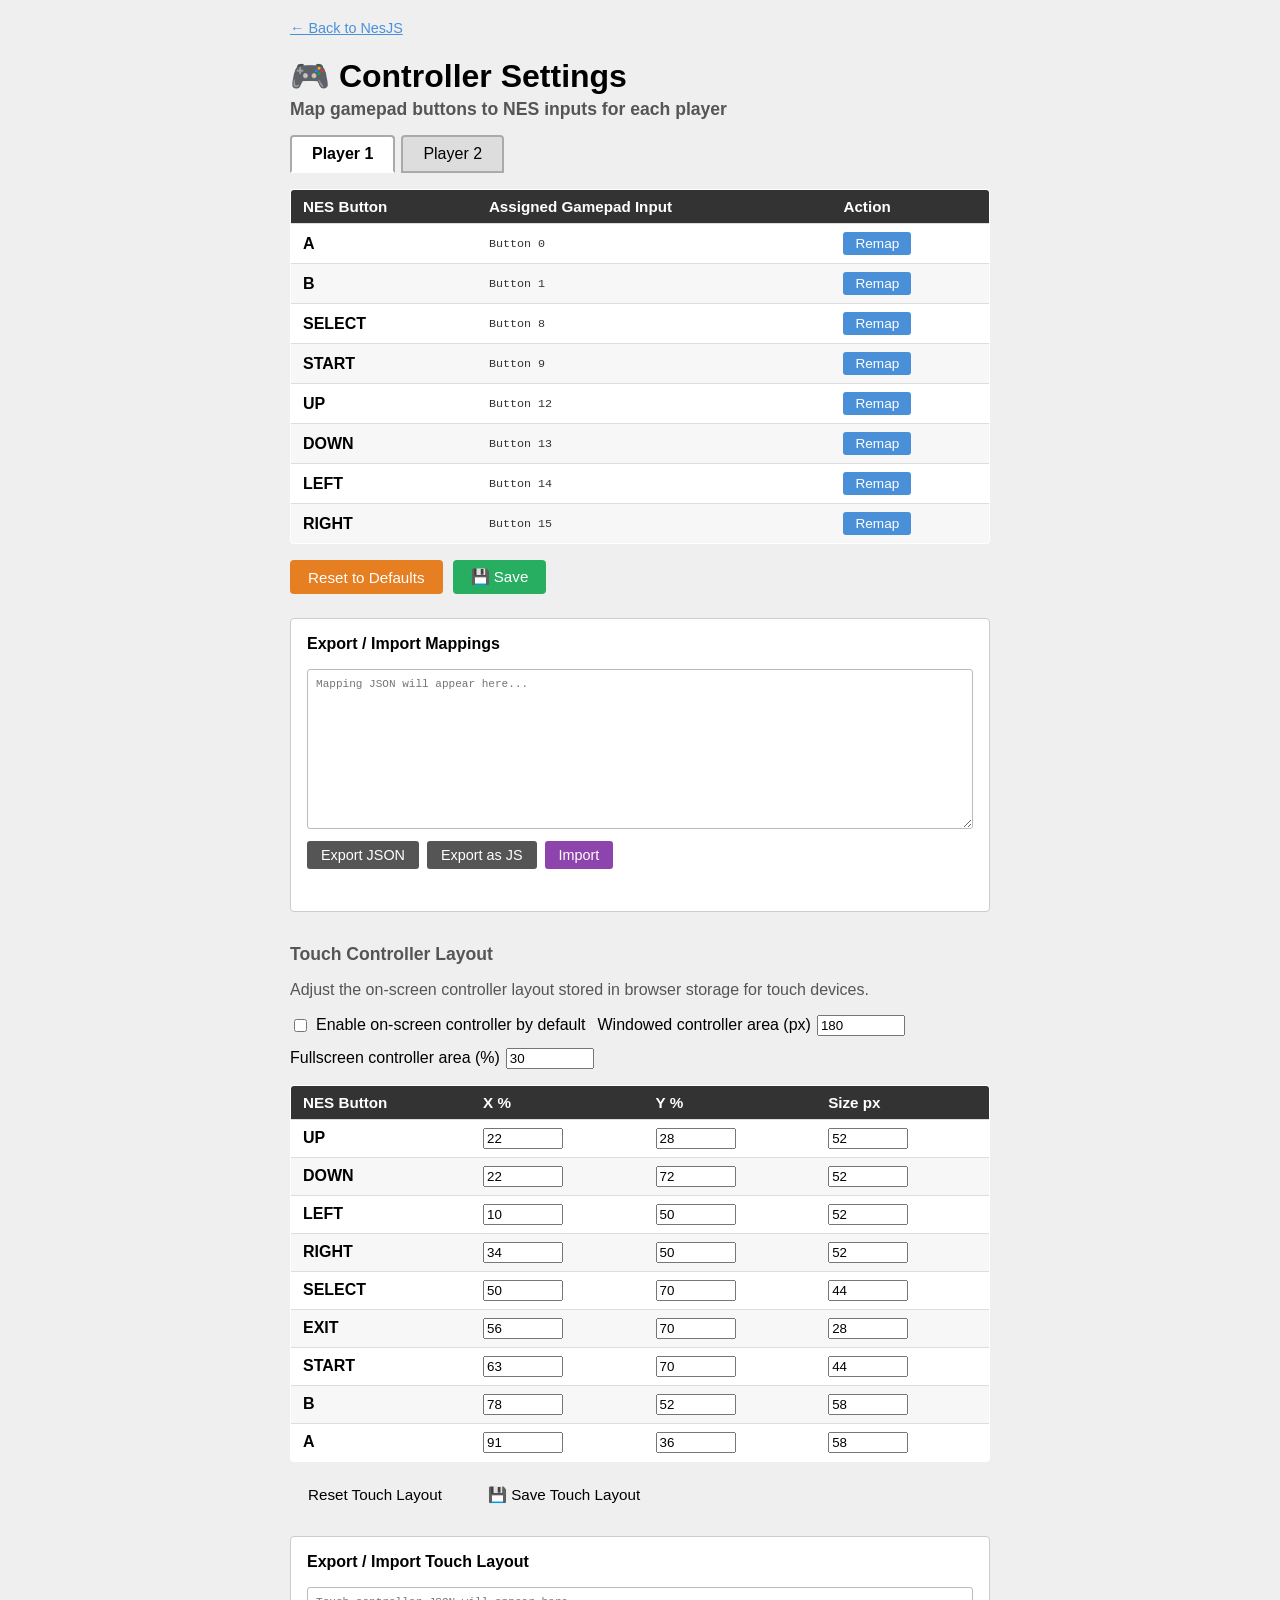
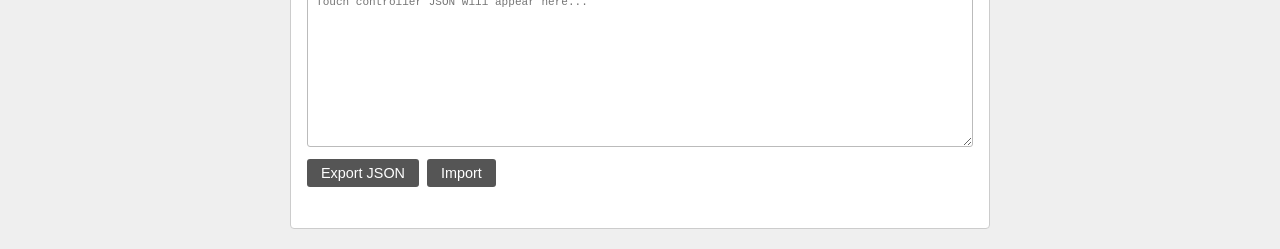
<file: controller.html>
<!doctype html>
<html>
<head>
  <link rel="stylesheet" type="text/css" href="controller.css">
  <title>NesJS — Controller Settings</title>
</head>
<body>
  <nav><a href="index.html">← Back to NesJS</a></nav>
  <h1>🎮 Controller Settings</h1>
  <h2>Map gamepad buttons to NES inputs for each player</h2>

  <div class="tabs">
    <button class="tab-btn active" id="tab-p1">Player 1</button>
    <button class="tab-btn" id="tab-p2">Player 2</button>
  </div>

  <table class="mapping-table">
    <thead>
      <tr>
        <th>NES Button</th>
        <th>Assigned Gamepad Input</th>
        <th>Action</th>
      </tr>
    </thead>
    <tbody id="mapping-body">
      <!-- Filled by controller.js -->
    </tbody>
  </table>

  <div class="actions">
    <button id="btn-reset">Reset to Defaults</button>
    <button id="btn-save">💾 Save</button>
    <span class="status-msg" id="save-status"></span>
  </div>

  <div class="export-import">
    <h3>Export / Import Mappings</h3>
    <textarea id="mapping-textarea" placeholder="Mapping JSON will appear here..."></textarea>
    <div class="ei-buttons">
      <button id="btn-export-json">Export JSON</button>
      <button id="btn-export-js">Export as JS</button>
      <button id="btn-import">Import</button>
    </div>
    <div class="ei-status" id="ei-status"></div>
  </div>

  <section class="touch-layout-section">
    <h2>Touch Controller Layout</h2>
    <p class="section-copy">Adjust the on-screen controller layout stored in browser storage for touch devices.</p>

    <div class="touch-general">
      <label><input id="touch-enabled" type="checkbox"> Enable on-screen controller by default</label>
      <label>Windowed controller area (px) <input id="touch-window-height" type="number" min="80" max="320" step="1"></label>
      <label>Fullscreen controller area (%) <input id="touch-fullscreen-height" type="number" min="10" max="50" step="1"></label>
    </div>

    <table class="mapping-table">
      <thead>
        <tr>
          <th>NES Button</th>
          <th>X %</th>
          <th>Y %</th>
          <th>Size px</th>
        </tr>
      </thead>
      <tbody id="touch-config-body"></tbody>
    </table>

    <div class="actions">
      <button id="btn-touch-reset">Reset Touch Layout</button>
      <button id="btn-touch-save">💾 Save Touch Layout</button>
      <span class="status-msg" id="touch-save-status"></span>
    </div>

    <div class="export-import">
      <h3>Export / Import Touch Layout</h3>
      <textarea id="touch-textarea" placeholder="Touch controller JSON will appear here..."></textarea>
      <div class="ei-buttons">
        <button id="btn-touch-export">Export JSON</button>
        <button id="btn-touch-import">Import</button>
      </div>
      <div class="ei-status" id="touch-ei-status"></div>
    </div>
  </section>

  <script src="js/touchcontroller-config.js"></script>
  <script src="js/controller.js"></script>
</body>
</html>
</file>
<file: controller.css>
body {
  background-color: #efefef;
  font-family: sans-serif;
  max-width: 700px;
  margin: 0 auto;
  padding: 20px;
}

h1 {
  margin-bottom: 4px;
}

h2 {
  margin-top: 0;
  font-size: 1.1em;
  color: #555;
}

.tabs {
  display: flex;
  gap: 6px;
  margin-bottom: 16px;
}

.tab-btn {
  padding: 8px 20px;
  font-size: 1em;
  cursor: pointer;
  border: 2px solid #aaa;
  border-radius: 4px 4px 0 0;
  background: #ddd;
}

.tab-btn.active {
  background: #fff;
  border-bottom: 2px solid #fff;
  font-weight: bold;
}

.mapping-table {
  width: 100%;
  border-collapse: collapse;
  background: #fff;
  border: 1px solid #ccc;
  border-radius: 4px;
  overflow: hidden;
}

.mapping-table th {
  background: #333;
  color: #fff;
  padding: 8px 12px;
  text-align: left;
  font-size: 0.95em;
}

.mapping-table td {
  padding: 8px 12px;
  border-top: 1px solid #ddd;
  vertical-align: middle;
}

.mapping-table tr:nth-child(even) td {
  background: #f7f7f7;
}

.nes-btn-label {
  font-weight: bold;
  font-size: 1em;
  min-width: 70px;
  display: inline-block;
}

.assignment-cell {
  font-family: monospace;
  font-size: 0.9em;
  color: #333;
  min-width: 180px;
}

.assignment-cell.listening {
  color: #b05000;
  font-style: italic;
}

button.remap-btn {
  padding: 4px 12px;
  cursor: pointer;
  font-size: 0.85em;
  background: #4a90d9;
  color: #fff;
  border: none;
  border-radius: 3px;
}

button.remap-btn:hover {
  background: #2c6fad;
}

button.remap-btn.cancel {
  background: #c0392b;
}

button.remap-btn.cancel:hover {
  background: #96291f;
}

.actions {
  margin: 16px 0;
  display: flex;
  gap: 10px;
  flex-wrap: wrap;
}

.actions button {
  padding: 8px 18px;
  font-size: 0.95em;
  cursor: pointer;
  border: none;
  border-radius: 4px;
}

#btn-reset {
  background: #e67e22;
  color: #fff;
}

#btn-reset:hover {
  background: #ca6c14;
}

#btn-save {
  background: #27ae60;
  color: #fff;
}

#btn-save:hover {
  background: #1e8449;
}

.status-msg {
  font-size: 0.9em;
  padding: 4px 0;
  min-height: 1.4em;
}

.status-msg.ok {
  color: #27ae60;
}

.status-msg.err {
  color: #c0392b;
}

.export-import {
  margin-top: 24px;
  background: #fff;
  border: 1px solid #ccc;
  border-radius: 4px;
  padding: 16px;
}

.export-import h3 {
  margin-top: 0;
  font-size: 1em;
}

.export-import textarea {
  width: 100%;
  height: 160px;
  font-family: monospace;
  font-size: 0.85em;
  border: 1px solid #bbb;
  border-radius: 3px;
  padding: 8px;
  box-sizing: border-box;
  resize: vertical;
}

.export-import .ei-buttons {
  display: flex;
  gap: 8px;
  margin-top: 8px;
  flex-wrap: wrap;
}

.export-import .ei-buttons button {
  padding: 6px 14px;
  font-size: 0.9em;
  cursor: pointer;
  border: none;
  border-radius: 3px;
  background: #555;
  color: #fff;
}

.export-import .ei-buttons button:hover {
  background: #333;
}

#btn-import {
  background: #8e44ad !important;
}

#btn-import:hover {
  background: #6c3483 !important;
}

.ei-status {
  font-size: 0.85em;
  padding: 4px 0;
  min-height: 1.3em;
}

.ei-status.ok {
  color: #27ae60;
}

.ei-status.err {
  color: #c0392b;
}

.touch-layout-section {
  margin-top: 32px;
}

.section-copy {
  color: #555;
}

.touch-general {
  display: flex;
  gap: 12px;
  flex-wrap: wrap;
  align-items: center;
  margin: 12px 0 16px;
}

.touch-general label {
  display: inline-flex;
  align-items: center;
  gap: 6px;
}

.touch-general input[type="number"] {
  width: 80px;
}

#touch-config-body input[type="number"] {
  width: 72px;
}

nav {
  margin-bottom: 16px;
  font-size: 0.9em;
}

nav a {
  color: #4a90d9;
}
</file>
